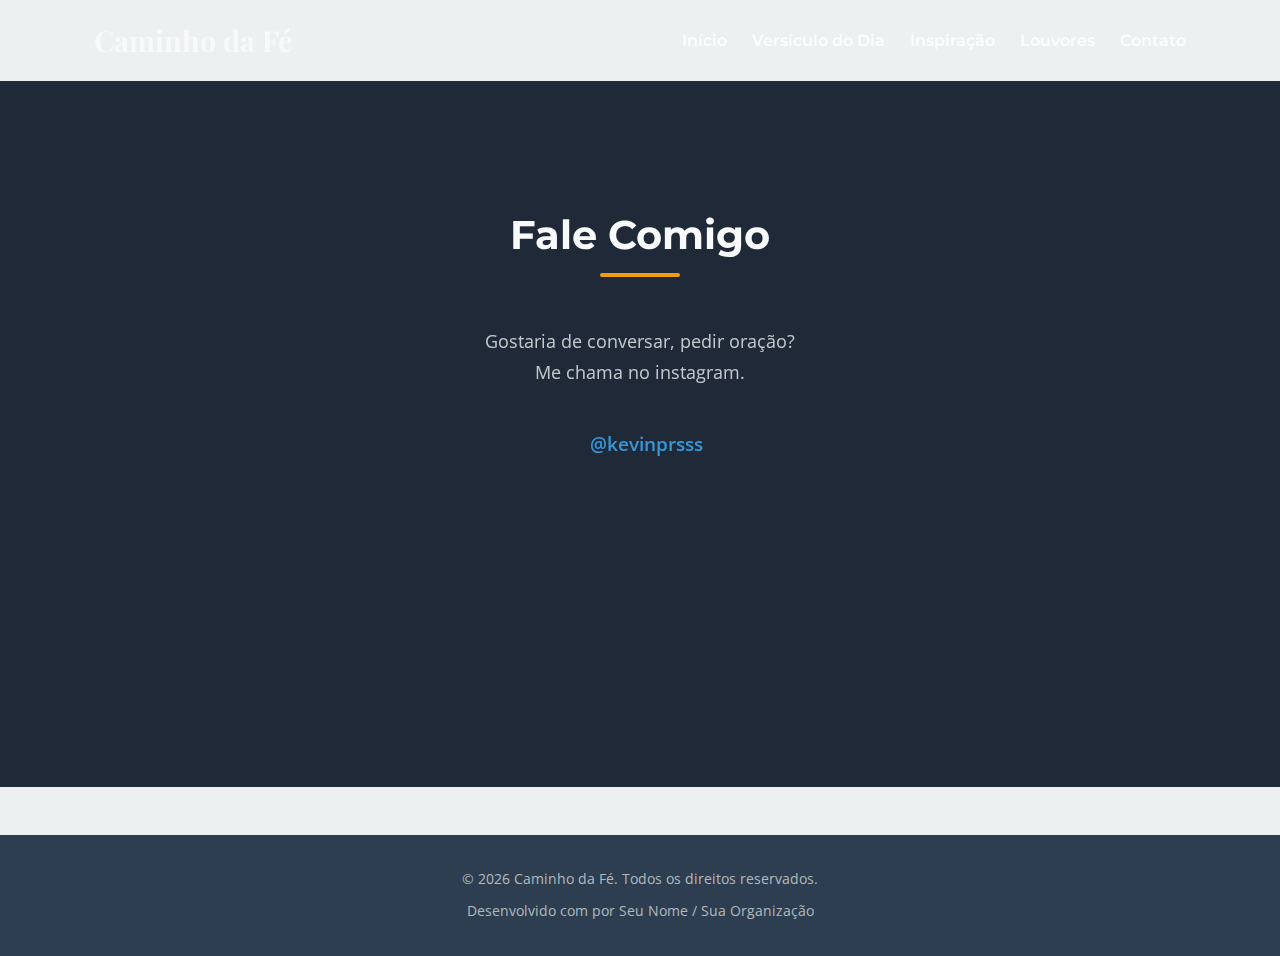
<file: contato.html>
<!DOCTYPE html>
<html lang="pt-BR">
<head>
    <meta charset="UTF-8">
    <meta name="viewport" content="width=device-width, initial-scale=1.0">
    <title>Contato - Caminho da Fé</title>
    <link rel="preconnect" href="https://fonts.googleapis.com">
    <link rel="preconnect" href="https://fonts.gstatic.com" crossorigin>
    <link href="https://fonts.googleapis.com/css2?family=Montserrat:wght@400;700&family=Open+Sans:wght@400;600;700&family=Playfair+Display:wght@700&display=swap" rel="stylesheet">
    <link href="https://unpkg.com/aos@2.3.1/dist/aos.css" rel="stylesheet">
    <link rel="stylesheet" href="https://cdnjs.cloudflare.com/ajax/libs/font-awesome/6.5.1/css/all.min.css" integrity="sha512-DTOQO9RWCH3ppGqcWaEA1BIZOC6xxalwEsw9c2QQeAIftl+Vegovlnee1c9QX4TctnWMn13TZye+giMm8e2LwA==" crossorigin="anonymous" referrerpolicy="no-referrer" />
    <link rel="stylesheet" href="style.css">
    <meta name="description" content="Entre em contato, peça oração ou compartilhe sua jornada de fé.">
</head>
<body>
    <header id="main-header">
        <nav class="container">
            <a href="index.html" class="nav-logo">Caminho da Fé</a>
            <button class="nav-toggle" id="nav-toggle-button" aria-label="Abrir menu de navegação" aria-expanded="false" aria-controls="nav-menu">
                <span class="nav-toggle-icon"></span>
            </button>
            <ul id="nav-menu">
                <li><a href="index.html">Início</a></li>
                <li><a href="versiculo_dia.html">Versículo do Dia</a></li>
                <li><a href="inspiracao.html">Inspiração</a></li>
                <li><a href="louvores.html">Louvores</a></li>
                <li><a href="contato.html">Contato</a></li>
            </ul>
        </nav>
    </header>

    <main>
        <!-- CONTATO -->
        <section id="contato" class="secao bg-dark" style="padding-top: 8rem; min-height: calc(100vh - 120px - 74px);"> <!-- Ajuste o padding e min-height conforme necessário -->
            <div class="container text-center" data-aos="fade-up">
                <h2>Fale Comigo</h2>
                <p class="lead">Gostaria de conversar, pedir oração? <br>Me chama no instagram.</p>
                <div class="contact-links">
                    <p>
                        <a href="https://www.instagram.com/kevinprsss/" target="_blank" rel="noopener noreferrer"
                            class="link-contato">
                            <i class="fab fa-instagram"></i> @kevinprsss
                        </a>
                    </p>
                </div>
            </div>
        </section>
    </main>

    <footer id="main-footer">
        <div class="container">
            <p>© <span id="current-year"></span> Caminho da Fé. Todos os direitos reservados.</p>
            <p>Desenvolvido com <i class="fas fa-heart" style="color: var(--cor-acento-alt);"></i> por Seu Nome / Sua Organização</p>
        </div>
    </footer>

    <script src="https://unpkg.com/aos@2.3.1/dist/aos.js"></script>
    <script src="script.js"></script>
</body>
</html>
</file>
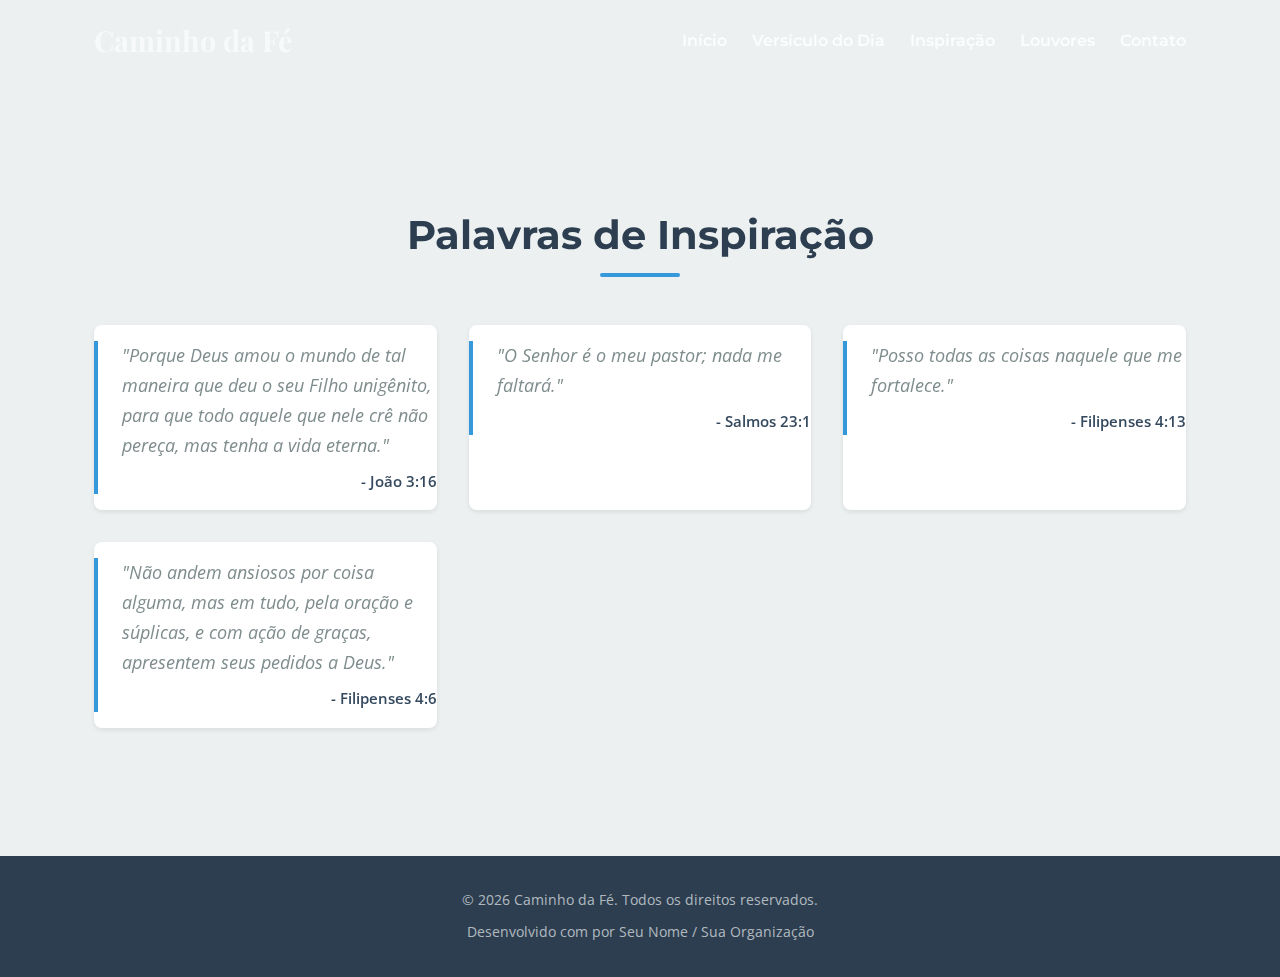
<file: inspiracao.html>
<!DOCTYPE html>
<html lang="pt-BR">
<head>
    <meta charset="UTF-8">
    <meta name="viewport" content="width=device-width, initial-scale=1.0">
    <title>Palavras de Inspiração - Caminho da Fé</title>
    <link rel="preconnect" href="https://fonts.googleapis.com">
    <link rel="preconnect" href="https://fonts.gstatic.com" crossorigin>
    <link href="https://fonts.googleapis.com/css2?family=Montserrat:wght@400;700&family=Open+Sans:wght@400;600;700&family=Playfair+Display:wght@700&display=swap" rel="stylesheet">
    <link href="https://unpkg.com/aos@2.3.1/dist/aos.css" rel="stylesheet">
    <link rel="stylesheet" href="https://cdnjs.cloudflare.com/ajax/libs/font-awesome/6.5.1/css/all.min.css" integrity="sha512-DTOQO9RWCH3ppGqcWaEA1BIZOC6xxalwEsw9c2QQeAIftl+Vegovlnee1c9QX4TctnWMn13TZye+giMm8e2LwA==" crossorigin="anonymous" referrerpolicy="no-referrer" />
    <link rel="stylesheet" href="style.css">
    <meta name="description" content="Encontre versículos bíblicos inspiradores para fortalecer sua fé e esperança.">
</head>
<body>
    <header id="main-header">
        <nav class="container">
            <a href="index.html" class="nav-logo">Caminho da Fé</a>
            <button class="nav-toggle" id="nav-toggle-button" aria-label="Abrir menu de navegação" aria-expanded="false" aria-controls="nav-menu">
                <span class="nav-toggle-icon"></span>
            </button>
            <ul id="nav-menu">
                <li><a href="index.html">Início</a></li>
                <li><a href="versiculo_dia.html">Versículo do Dia</a></li>
                <li><a href="inspiracao.html">Inspiração</a></li>
                <li><a href="louvores.html">Louvores</a></li>
                <li><a href="contato.html">Contato</a></li>
            </ul>
        </nav>
    </header>

    <main>
        <!-- VERSÍCULOS INSPIRADORES -->
        <section id="versiculos" class="secao" style="padding-top: 8rem;"> <!-- Ajuste o padding conforme necessário -->
            <div class="container">
                <h2 data-aos="fade-up">Palavras de Inspiração</h2>
                <div class="card-grid">
                    <div class="card" data-aos="fade-up" data-aos-delay="100">
                        <blockquote>
                            "Porque Deus amou o mundo de tal maneira que deu o seu Filho unigênito, para que todo aquele
                            que nele crê não pereça, mas tenha a vida eterna."
                            <footer>- João 3:16</footer>
                        </blockquote>
                    </div>
                    <div class="card" data-aos="fade-up" data-aos-delay="200">
                        <blockquote>
                            "O Senhor é o meu pastor; nada me faltará."
                            <footer>- Salmos 23:1</footer>
                        </blockquote>
                    </div>
                    <div class="card" data-aos="fade-up" data-aos-delay="300">
                        <blockquote>
                            "Posso todas as coisas naquele que me fortalece."
                            <footer>- Filipenses 4:13</footer>
                        </blockquote>
                    </div>
                    <div class="card" data-aos="fade-up" data-aos-delay="400">
                        <blockquote>
                            "Não andem ansiosos por coisa alguma, mas em tudo, pela oração e súplicas, e com ação de
                            graças, apresentem seus pedidos a Deus."
                            <footer>- Filipenses 4:6</footer>
                        </blockquote>
                    </div>
                </div>
            </div>
        </section>
    </main>

    <footer id="main-footer">
        <div class="container">
            <p>© <span id="current-year"></span> Caminho da Fé. Todos os direitos reservados.</p>
            <p>Desenvolvido com <i class="fas fa-heart" style="color: var(--cor-acento-alt);"></i> por Seu Nome / Sua Organização</p>
        </div>
    </footer>

    <script src="https://unpkg.com/aos@2.3.1/dist/aos.js"></script>
    <script src="script.js"></script>
</body>
</html>
</file>
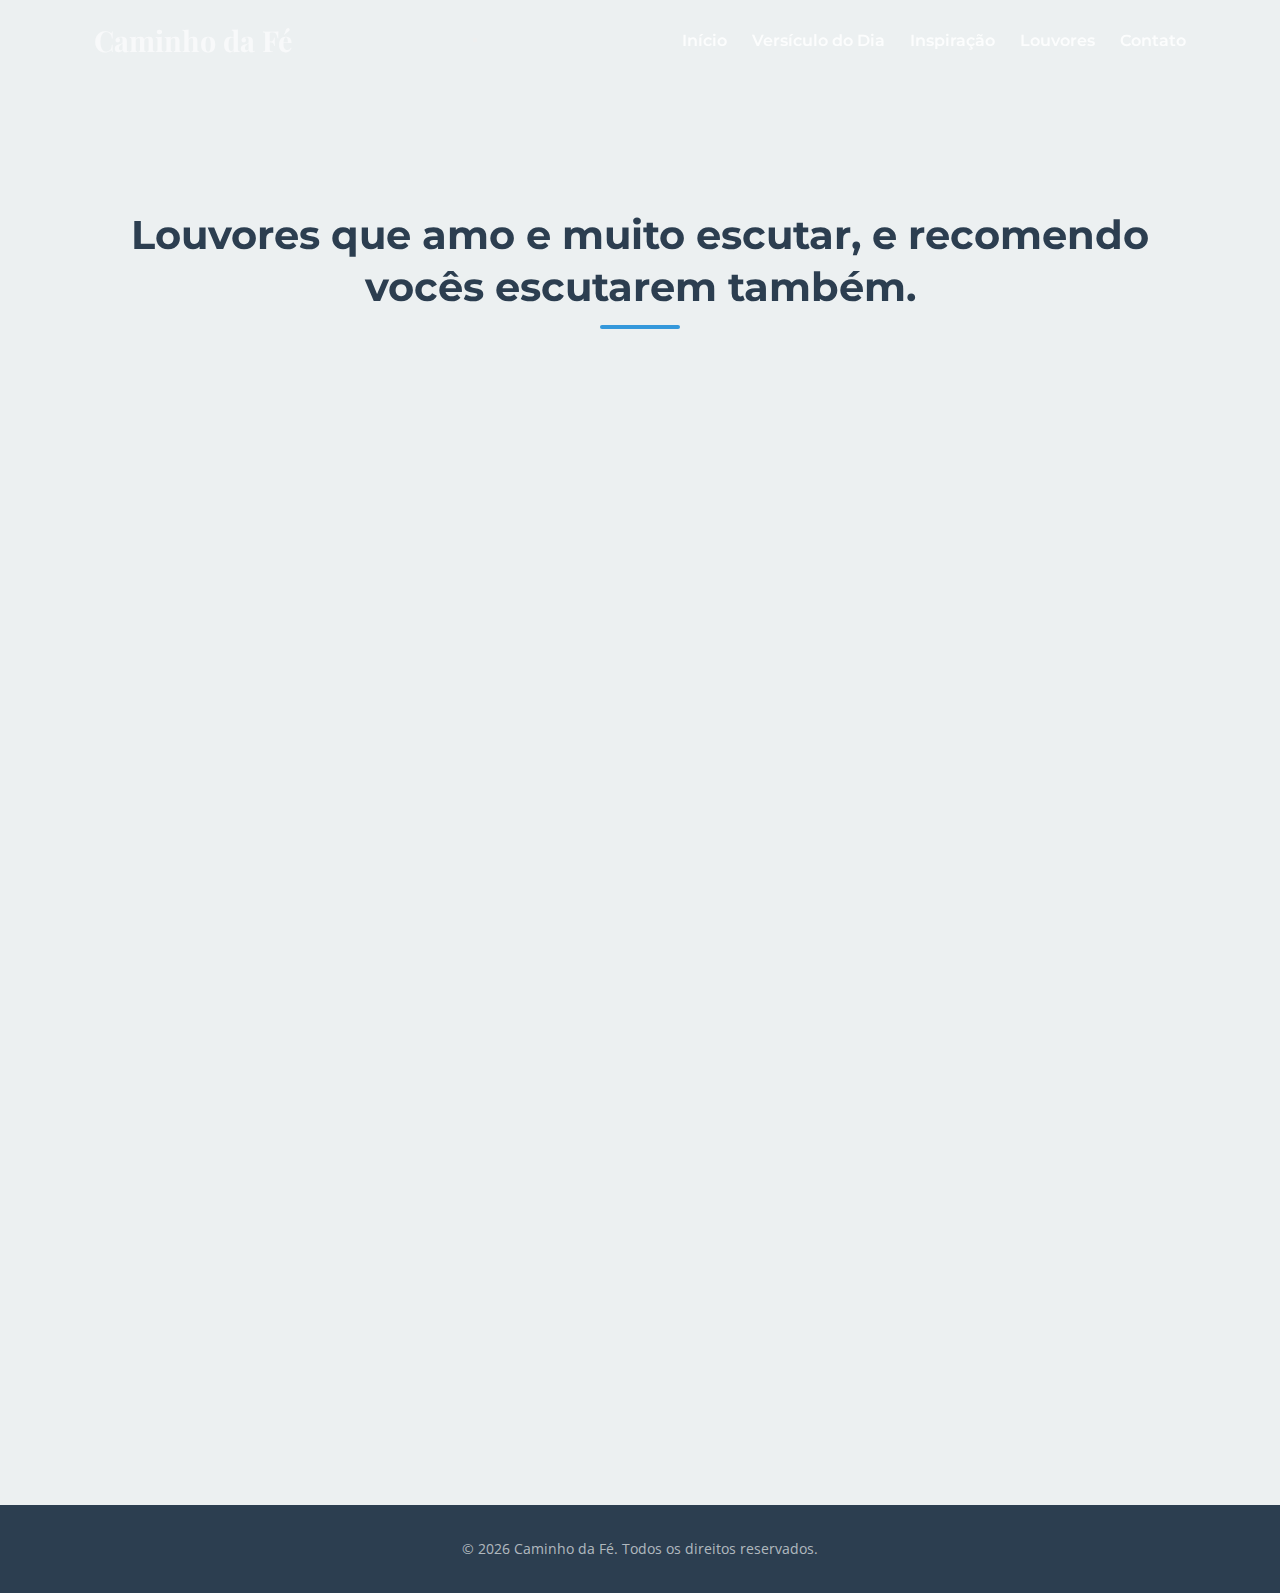
<file: louvores.html>
<!DOCTYPE html>
<html lang="pt-BR">
<head>
    <meta charset="UTF-8">
    <meta name="viewport" content="width=device-width, initial-scale=1.0">
    <title>Louvores - Caminho da Fé</title>
    <link rel="preconnect" href="https://fonts.googleapis.com">
    <link rel="preconnect" href="https://fonts.gstatic.com" crossorigin>
    <link href="https://fonts.googleapis.com/css2?family=Montserrat:wght@400;700&family=Open+Sans:wght@400;600;700&family=Playfair+Display:wght@700&display=swap" rel="stylesheet">
    <link href="https://unpkg.com/aos@2.3.1/dist/aos.css" rel="stylesheet">
    <link rel="stylesheet" href="https://cdnjs.cloudflare.com/ajax/libs/font-awesome/6.5.1/css/all.min.css" integrity="sha512-DTOQO9RWCH3ppGqcWaEA1BIZOC6xxalwEsw9c2QQeAIftl+Vegovlnee1c9QX4TctnWMn13TZye+giMm8e2LwA==" crossorigin="anonymous" referrerpolicy="no-referrer" />
    <link rel="stylesheet" href="style.css">
    <meta name="description" content="Ouça louvores e músicas inspiradoras para elevar seu espírito.">
</head>
<body>
    <header id="main-header">
        <nav class="container">
            <a href="index.html" class="nav-logo">Caminho da Fé</a>
            <button class="nav-toggle" id="nav-toggle-button" aria-label="Abrir menu de navegação" aria-expanded="false" aria-controls="nav-menu">
                <span class="nav-toggle-icon"></span>
            </button>
            <ul id="nav-menu">
                <li><a href="index.html">Início</a></li>
                <li><a href="versiculo_dia.html">Versículo do Dia</a></li>
                <li><a href="inspiracao.html">Inspiração</a></li>
                <li><a href="louvores.html">Louvores</a></li>
                <li><a href="contato.html">Contato</a></li>
            </ul>
        </nav>
    </header>

    <main>
        <!-- MÚSICAS -->
        <section id="musicas" class="secao" style="padding-top: 8rem;"> <!-- Ajuste o padding conforme necessário -->
            <div class="container">
                <h2 data-aos="fade-up">Louvores que amo e muito escutar, e recomendo vocês escutarem também.</h2>
                <div class="card-grid">
                    <iframe style="border-radius:12px" src="https://open.spotify.com/embed/playlist/3bHqps3sE1ucRfbDq87n63?utm_source=generator" width="100%" height="1000" frameBorder="0" allowfullscreen="" allow="autoplay; clipboard-write; encrypted-media; fullscreen; picture-in-picture" loading="lazy"></iframe>
          
                    <!-- Adicione mais cards de música aqui -->
                </div>
            </div>
        </section>
    </main>

    <footer id="main-footer">
        <div class="container">
            <p>© <span id="current-year"></span> Caminho da Fé. Todos os direitos reservados.</p>
        </div>
    </footer>

    <script src="https://unpkg.com/aos@2.3.1/dist/aos.js"></script>
    <script src="script.js"></script>
</body>
</html>
</file>
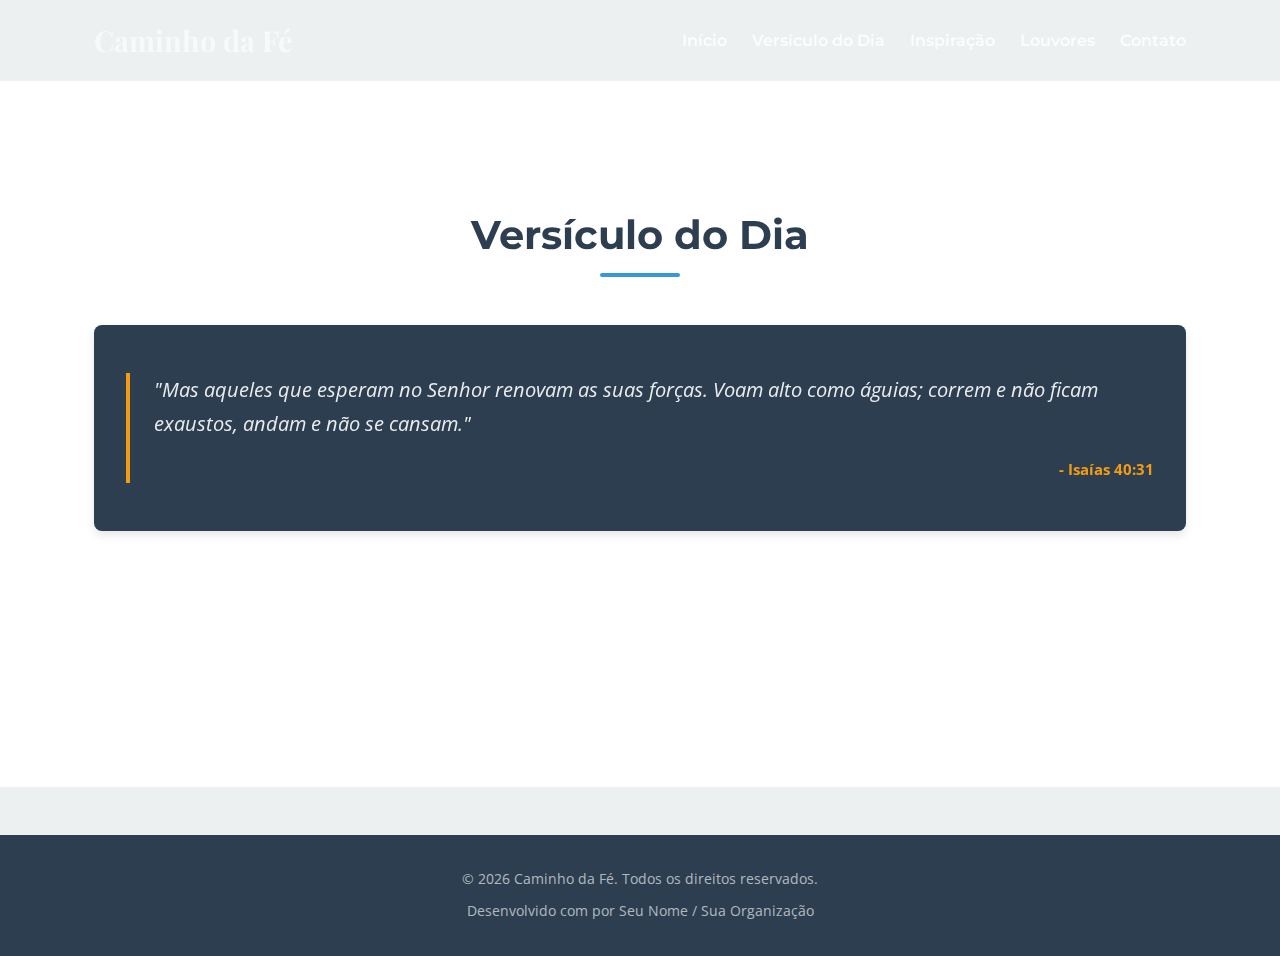
<file: versiculo_dia.html>
<!DOCTYPE html>
<html lang="pt-BR">
<head>
    <meta charset="UTF-8">
    <meta name="viewport" content="width=device-width, initial-scale=1.0">
    <title>Versículo do Dia - Caminho da Fé</title>
    <link rel="preconnect" href="https://fonts.googleapis.com">
    <link rel="preconnect" href="https://fonts.gstatic.com" crossorigin>
    <link href="https://fonts.googleapis.com/css2?family=Montserrat:wght@400;700&family=Open+Sans:wght@400;600;700&family=Playfair+Display:wght@700&display=swap" rel="stylesheet">
    <link href="https://unpkg.com/aos@2.3.1/dist/aos.css" rel="stylesheet">
    <link rel="stylesheet" href="https://cdnjs.cloudflare.com/ajax/libs/font-awesome/6.5.1/css/all.min.css" integrity="sha512-DTOQO9RWCH3ppGqcWaEA1BIZOC6xxalwEsw9c2QQeAIftl+Vegovlnee1c9QX4TctnWMn13TZye+giMm8e2LwA==" crossorigin="anonymous" referrerpolicy="no-referrer" />
    <link rel="stylesheet" href="style.css">
    <meta name="description" content="Confira o versículo bíblico do dia para inspirar sua jornada de fé.">
</head>
<body>
    <header id="main-header">
        <nav class="container">
            <a href="index.html" class="nav-logo">Caminho da Fé</a>
            <button class="nav-toggle" id="nav-toggle-button" aria-label="Abrir menu de navegação" aria-expanded="false" aria-controls="nav-menu">
                <span class="nav-toggle-icon"></span>
            </button>
            <ul id="nav-menu">
                <li><a href="index.html">Início</a></li>
                <li><a href="versiculo_dia.html">Versículo do Dia</a></li>
                <li><a href="inspiracao.html">Inspiração</a></li>
                <li><a href="louvores.html">Louvores</a></li>
                <li><a href="contato.html">Contato</a></li>
            </ul>
        </nav>
    </header>

    <main>
        <!-- VERSÍCULO DO DIA -->
        <section id="versiculo-dia" class="secao bg-light" style="padding-top: 8rem; min-height: calc(100vh - 120px - 74px);"> <!-- Ajuste o padding e min-height conforme necessário -->
            <div class="container">
                <h2 data-aos="fade-up">Versículo do Dia</h2>
                <div class="card card-featured" data-aos="fade-up" data-aos-delay="100">
                    <blockquote id="versiculo-do-dia-container">
                        <p id="versiculo-do-dia-texto">Carregando versículo...</p>
                        <footer id="versiculo-do-dia-ref"></footer>
                    </blockquote>
                </div>
            </div>
        </section>
    </main>

    <footer id="main-footer">
        <div class="container">
            <p>© <span id="current-year"></span> Caminho da Fé. Todos os direitos reservados.</p>
            <p>Desenvolvido com <i class="fas fa-heart" style="color: var(--cor-acento-alt);"></i> por Seu Nome / Sua Organização</p>
        </div>
    </footer>

    <script src="https://unpkg.com/aos@2.3.1/dist/aos.js"></script>
    <script src="script.js"></script>
</body>
</html>
</file>
<file: style.css>
/* Reset básico e configurações gerais */
* {
    margin: 0;
    padding: 0;
    box-sizing: border-box;
}

:root {
    /* Paleta de Cores Refinada */
    --cor-primaria: #2c3e50;    /* Azul Escuro Desaturado */
    --cor-secundaria: #3498db;  /* Azul Brilhante (Acento Principal) */
    --cor-acento: #e74c3c;      /* Vermelho/Coral (Acento Secundário) */
    --cor-acento-alt: #f39c12;  /* Amarelo/Laranja (Para Destaques) */
    --cor-fundo: #ecf0f1;       /* Cinza Muito Claro (Fundo Principal) */
    --cor-fundo-light: #ffffff; /* Branco (Fundo de Seções Claras/Cards) */
    --cor-fundo-dark: #1f2937;    /* Cinza Azulado Escuro (Fundo de Seções Escuras) */
    --cor-texto-claro: #f8f9fa; /* Texto sobre fundos escuros */
    --cor-texto-escuro: #34495e; /* Texto principal sobre fundos claros */
    --cor-texto-muted: #7f8c8d; /* Texto secundário/muted */
    --cor-overlay: rgba(44, 62, 80, 0.7); /* Overlay para Hero */

    /* Sombras */
    --shadow-light: 0 2px 5px rgba(0, 0, 0, 0.08);
    --shadow-medium: 0 4px 10px rgba(0, 0, 0, 0.1);
    --shadow-dark: 0 6px 15px rgba(0, 0, 0, 0.15);

    /* Fontes */
    --fonte-titulo: 'Playfair Display', serif; /* Fonte mais elegante para títulos */
    --fonte-heading: 'Montserrat', sans-serif; /* Fonte para subtítulos e H2/H3 */
    --fonte-corpo: 'Open Sans', sans-serif;    /* Fonte principal para texto */

    /* Outros */
    --border-radius: 8px;
    --transition-speed: 0.3s;
}

html {
    scroll-behavior: smooth;
    font-size: 16px; /* Base font size */
}

body {
    font-family: var(--fonte-corpo);
    line-height: 1.7;
    color: var(--cor-texto-escuro);
    background-color: var(--cor-fundo);
    overflow-x: hidden; /* Previne scroll horizontal */
}

/* --- Container --- */
.container {
    max-width: 1140px;
    margin: 0 auto;
    padding: 0 1.5rem;
}

/* --- Tipografia --- */
h1, h2, h3, h4, h5, h6 {
    font-weight: 700;
    line-height: 1.3;
    margin-bottom: 0.75rem;
}

h1 {
    font-family: var(--fonte-titulo);
    font-size: 3.5rem;
    color: var(--cor-texto-claro); /* No Hero */
    margin-bottom: 1rem;
    text-shadow: 1px 1px 3px rgba(0,0,0,0.3);
}

h2 { /* Títulos de Seção */
    font-family: var(--fonte-heading);
    font-size: 2.5rem;
    color: var(--cor-primaria);
    text-align: center;
    margin-bottom: 3rem;
    position: relative;
    padding-bottom: 1rem;
}
/* Linha decorativa abaixo do H2 */
h2::after {
    content: '';
    position: absolute;
    bottom: 0;
    left: 50%;
    transform: translateX(-50%);
    width: 80px;
    height: 4px;
    background-color: var(--cor-secundaria);
    border-radius: 2px;
}

h3 { /* Títulos dentro de cards */
    font-family: var(--fonte-heading);
    font-size: 1.5rem;
    color: var(--cor-primaria);
}

p {
    margin-bottom: 1rem;
}
p.lead { /* Texto introdutório em seções */
    font-size: 1.15rem;
    color: var(--cor-texto-muted);
    font-weight: 400;
}
p.subtitle { /* Subtítulo no Hero */
     font-size: 1.25rem;
     color: rgba(255, 255, 255, 0.85);
     margin-bottom: 2rem;
     font-weight: 400;
}

a {
    color: var(--cor-secundaria);
    text-decoration: none;
    transition: color var(--transition-speed) ease;
}
a:hover {
    color: var(--cor-primaria);
}

blockquote {
    font-style: italic;
    font-size: 1.1rem;
    color: var(--cor-texto-muted);
    margin: 1rem 0;
    padding-left: 1.5rem;
    border-left: 4px solid var(--cor-secundaria);
}

blockquote footer {
    font-style: normal;
    font-size: 0.95rem;
    color: var(--cor-texto-escuro);
    text-align: right;
    margin-top: 0.5rem;
    font-weight: 600;
}

/* --- Botões --- */
.btn {
    display: inline-block;
    padding: 12px 28px;
    font-family: var(--fonte-heading);
    font-weight: 600;
    font-size: 1rem;
    border: none;
    border-radius: 50px; /* Pill shape */
    cursor: pointer;
    transition: all var(--transition-speed) ease;
    text-align: center;
    text-transform: uppercase;
    letter-spacing: 0.5px;
}

.btn-primary {
    background-color: var(--cor-secundaria);
    color: var(--cor-texto-claro);
    box-shadow: 0 4px 6px rgba(52, 152, 219, 0.3);
}
.btn-primary:hover {
    background-color: #2980b9; /* Darker blue */
    color: var(--cor-texto-claro);
    transform: translateY(-2px);
    box-shadow: 0 6px 12px rgba(52, 152, 219, 0.4);
}

.btn-secondary {
    background-color: var(--cor-acento);
    color: var(--cor-texto-claro);
     box-shadow: 0 4px 6px rgba(231, 76, 60, 0.3);
}
.btn-secondary:hover {
    background-color: #c0392b; /* Darker red */
    color: var(--cor-texto-claro);
    transform: translateY(-2px);
    box-shadow: 0 6px 12px rgba(231, 76, 60, 0.4);
}


/* --- Header / Navegação --- */
#main-header {
    position: sticky;
    top: 0;
    left: 0;
    width: 100%;
    z-index: 1000;
    background-color: transparent; /* Starts transparent */
    padding: 1rem 0;
    transition: background-color var(--transition-speed) ease, padding var(--transition-speed) ease, box-shadow var(--transition-speed) ease;
}

#main-header.scrolled {
    background-color: rgba(44, 62, 80, 0.95); /* Semi-transparent dark blue on scroll */
    padding: 0.75rem 0;
    box-shadow: var(--shadow-medium);
}

#main-header nav {
    display: flex;
    justify-content: space-between;
    align-items: center;
}

.nav-logo {
    font-family: var(--fonte-titulo);
    font-size: 1.8rem;
    font-weight: 700;
    color: var(--cor-texto-claro);
}
#main-header.scrolled .nav-logo {
     color: var(--cor-texto-claro); /* Keep logo color */
}

#main-header nav ul {
    list-style: none;
    display: flex;
}

#main-header nav ul li {
    margin-left: 25px;
}

#main-header nav ul li a {
    color: rgba(255, 255, 255, 0.85);
    font-family: var(--fonte-heading);
    font-weight: 600;
    padding: 5px 0;
    border-bottom: 2px solid transparent;
    transition: color var(--transition-speed) ease, border-bottom-color var(--transition-speed) ease;
}

#main-header nav ul li a:hover,
#main-header nav ul li a:focus,
#main-header nav ul li a.active { /* Add .active class via JS if needed for current section */
    color: var(--cor-branco);
    border-bottom-color: var(--cor-secundaria);
}

/* --- Hero Section --- */
#hero {
    min-height: 100vh; /* Full viewport height */
    background: url('images/placeholder-hero.jpg') no-repeat center center/cover; /* <<< REPLACE IMAGE */
    position: relative;
    display: flex;
    align-items: center;
    justify-content: center;
    text-align: center;
    color: var(--cor-texto-claro);
}

.hero-overlay {
    position: absolute;
    top: 0;
    left: 0;
    width: 100%;
    height: 100%;
    background-color: var(--cor-overlay);
}

.hero-content {
    position: relative; /* To sit above overlay */
    z-index: 1;
    max-width: 800px;
}
.hero-content .highlight {
    color: var(--cor-acento-alt); /* Highlight color */
}


/* --- Seções --- */
.secao {
    padding: 5rem 0;
    overflow: hidden; /* For AOS */
}
.secao.bg-light {
    background-color: var(--cor-fundo-light);
}
.secao.bg-dark {
    background-color: var(--cor-fundo-dark);
    color: var(--cor-texto-claro);
}
.secao.bg-dark h2 {
    color: var(--cor-texto-claro);
}
.secao.bg-dark h2::after {
    background-color: var(--cor-acento-alt); /* Different underline on dark */
}
.secao.bg-dark p.lead {
    color: rgba(236, 240, 241, 0.8);
}

/* --- Cards --- */
.card-grid {
    display: grid;
    grid-template-columns: repeat(auto-fit, minmax(300px, 1fr)); /* Responsive grid */
    gap: 2rem;
}

.card {
    background-color: var(--cor-fundo-light);
    border-radius: var(--border-radius);
    box-shadow: var(--shadow-light);
    overflow: hidden; /* Ensures content stays within rounded corners */
    transition: transform var(--transition-speed) ease, box-shadow var(--transition-speed) ease;
    display: flex; /* Added for flex properties */
    flex-direction: column; /* Stack content vertically */
}

.card:hover {
    transform: translateY(-5px);
    box-shadow: var(--shadow-dark);
}

.card-content {
    padding: 1.5rem;
    flex-grow: 1; /* Allow content to fill space */
    display: flex;
    flex-direction: column;
}
.card-content p {
     color: var(--cor-texto-muted);
     font-size: 0.95rem;
     flex-grow: 1; /* Push button to bottom */
     margin-bottom: 1.5rem;
}
.card-content .btn {
    margin-top: auto; /* Push button to bottom */
    align-self: flex-start; /* Align button left */
}

/* Specific Card Types */
.card-featured { /* For Verse of the Day */
    background-color: var(--cor-primaria);
    color: var(--cor-texto-claro);
    box-shadow: var(--shadow-medium);
    padding: 2rem;
}
.card-featured blockquote {
    border-left-color: var(--cor-acento-alt);
    color: rgba(255, 255, 255, 0.9);
    font-size: 1.25rem;
}
.card-featured blockquote footer {
    color: var(--cor-acento-alt);
    font-weight: 700;
}

.card-img-top { /* For Music Cards */
    width: 100%;
    height: 200px; /* Adjust as needed */
    object-fit: cover; /* Crop image nicely */
    display: block;
}

.video-card .card-content {
    padding-top: 1rem; /* Less padding if video is primary */
}

/* --- Container para Vídeos (Responsivo) --- */
.container-video {
    position: relative;
    padding-bottom: 56.25%; /* 16:9 */
    height: 0;
    overflow: hidden;
    max-width: 100%;
    background: #000;
    /* Removed border-radius from here, apply to card */
}
.container-video iframe {
    position: absolute;
    top: 0;
    left: 0;
    width: 100%;
    height: 100%;
    border: 0;
}

/* --- Seção Contato --- */
#contato .lead {
    margin-bottom: 2.5rem;
}
.contact-links p {
    margin-bottom: 1rem;
}
.link-contato {
    color: var(--cor-secundaria); /* Blue on dark background */
    text-decoration: none;
    font-weight: 600;
    font-size: 1.2rem;
    transition: color var(--transition-speed) ease;
    border-bottom: 1px dotted transparent; /* Prepare for hover */
    padding-bottom: 2px;
}
.link-contato:hover {
    color: var(--cor-acento-alt); /* Orange on hover */
    border-bottom-color: var(--cor-acento-alt);
}
.link-contato i { /* Icon styling */
    margin-right: 0.75rem;
    font-size: 1.3rem;
    vertical-align: middle; /* Align icon better */
}


/* --- Footer --- */
#main-footer {
    background-color: var(--cor-primaria);
    color: rgba(236, 240, 241, 0.7); /* Muted light text */
    text-align: center;
    padding: 2rem 0;
    margin-top: 3rem; /* Space above footer */
    font-size: 0.9rem;
}
#main-footer p {
    margin-bottom: 0.5rem;
}
#main-footer p:last-child {
    margin-bottom: 0;
}

/* --- Utilities --- */
.text-center {
    text-align: center;
}

/* --- Responsividade --- */
@media (max-width: 992px) {
    .container {
        max-width: 960px;
    }
    h1 { font-size: 3rem; }
    h2 { font-size: 2.2rem; }
    .card-grid { grid-template-columns: repeat(auto-fit, minmax(280px, 1fr)); }
}

@media (max-width: 768px) {
    html { font-size: 15px; } /* Slightly smaller base */
    h1 { font-size: 2.5rem; }
    h2 { font-size: 2rem; margin-bottom: 2rem;}
    .secao { padding: 3.5rem 0; }

    /* Mobile Menu (Basic Toggle Example - Needs JS for full functionality) */
    #main-header nav ul {
        /* Hide by default - Requires JS to show */
         display: none;
         /* Basic Styles when shown: */
         /* position: absolute; top: 100%; left: 0; width: 100%; background: var(--cor-primaria); flex-direction: column; text-align: center; */
    }
     #main-header nav ul li { margin: 10px 0; }
     /* Add a burger menu icon toggle here */

    .card-grid { grid-template-columns: 1fr; } /* Stack cards */
    #hero { min-height: 80vh; } /* Slightly less tall hero */
}

@media (max-width: 576px) {
    html { font-size: 14px; }
    h1 { font-size: 2.1rem; }
    h2 { font-size: 1.8rem; }
    .hero-content .btn { padding: 10px 24px; font-size: 0.9rem;}
    .secao { padding: 2.5rem 0; }
    .container { padding: 0 1rem; } /* Less padding on small screens */
    .contact-links .link-contato { font-size: 1.1rem; }
}
</file>
